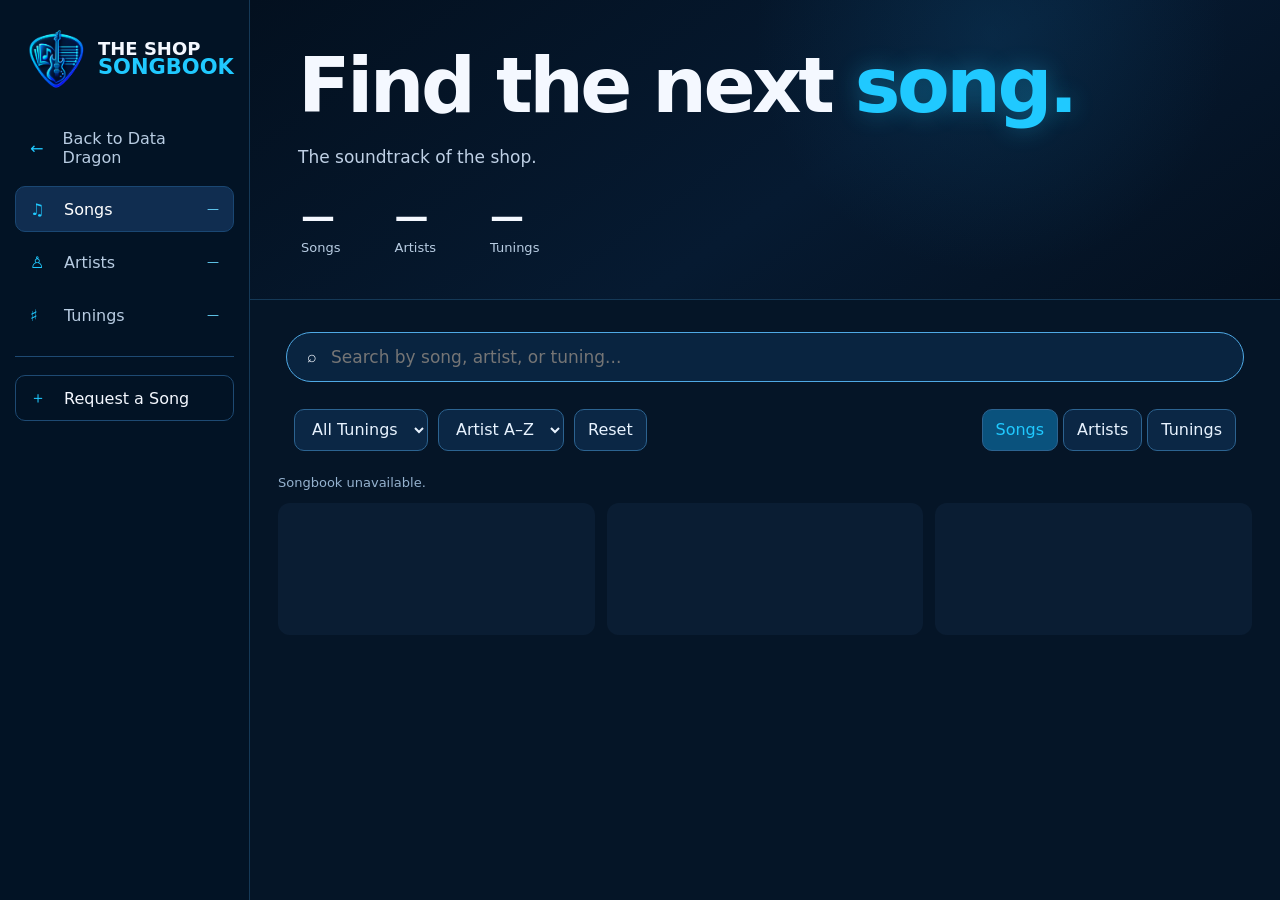
<file: index.html>
<!doctype html><html lang="en"><head><meta charset="utf-8"><meta name="viewport" content="width=device-width,initial-scale=1,viewport-fit=cover"><meta name="theme-color" content="#061426"><meta name="description" content="The Shop Songbook: songs, lyrics, artists, and guitar tunings."><title>The Shop Songbook</title><link rel="icon" type="image/png" sizes="128x128" href="favicon.png"><link rel="shortcut icon" type="image/png" href="favicon.png"><style>
*{box-sizing:border-box}:root{--line:#1e4a73;--text:#f4f8ff;--cyan:#20c9ff;--tune:#0b6495;--tune-border:#54ddff}html{scroll-behavior:smooth;color-scheme:dark}body{margin:0;font-family:Inter,Segoe UI,system-ui,sans-serif;color:var(--text);background:radial-gradient(circle at 72% 12%,#0d477055,transparent 30%),linear-gradient(145deg,#03101f,#061a31 56%,#04101f);min-height:100vh}button,input,select,a{font:inherit}.app{display:grid;grid-template-columns:250px minmax(0,1fr);min-height:100vh}.sidebar{position:sticky;top:0;height:100vh;padding:24px 15px;border-right:1px solid #153957;background:#031325f2;z-index:30}.brand{display:flex;align-items:center;gap:10px;padding:3px 9px 26px}.brand img{width:64px;height:64px;object-fit:contain}.brand-text{font-weight:850;line-height:.92;font-size:18px;white-space:nowrap}.brand-text span{display:block;color:var(--cyan);font-size:21px}.nav{display:grid;gap:7px}.nav a,.nav button{display:flex;align-items:center;gap:12px;min-height:46px;width:100%;padding:11px 14px;border:1px solid transparent;border-radius:10px;color:#b8cce2;background:transparent;text-decoration:none;text-align:left;cursor:pointer}.nav a:hover,.nav button:hover,.nav .active{background:#102d50;border-color:#1a4773;color:#fff}.nav-count{margin-left:auto;color:#69d9ff;font-size:12px}.ico{width:22px;color:var(--cyan)}.main{min-width:0;background:#051527;min-height:100vh}.hero{padding:50px 48px 28px;background:radial-gradient(circle at 72% 12%,#0d477055,transparent 30%),linear-gradient(145deg,#03101f,#061a31 56%,#04101f);border-bottom:1px solid #153957}.hero h1{font-size:clamp(43px,6vw,78px);line-height:.95;margin:0 0 24px;letter-spacing:-.045em}.hero h1 span{color:var(--cyan);text-shadow:0 0 24px #20c9ff55}.tagline{color:#bfd0e5;font-size:17px;margin:0 0 32px}.search{display:flex;align-items:center;gap:12px;width:min(980px,100%);border:1px solid #4fa9e5;background:#0b2847cc;border-radius:34px;padding:0 20px}.search input{width:100%;height:48px;border:0;outline:0;background:transparent;color:#fff;font-size:17px}.stats{display:flex;gap:54px;flex-wrap:wrap;margin:26px 3px 0}.stat strong{display:block;font-size:34px;line-height:1}.stat small{display:block;color:#b8cce2;margin-top:7px;font-size:13px}.updated{margin-top:16px;color:#a7bfd8;font-size:13px}.content{padding:20px 28px 62px;background:#051527}.sticky-controls{position:sticky;top:0;z-index:50;background:#051527;backdrop-filter:blur(16px);padding:12px 8px 0;border-bottom:0;box-shadow:none}.sticky-controls .search{width:100%;max-width:none;margin-bottom:16px}.toolbar{position:static;display:flex;align-items:center;gap:10px;flex-wrap:wrap;margin-bottom:0;padding:11px 8px;background:transparent;border-bottom:0;backdrop-filter:none}.toolbar select,.toolbar button{height:42px;border:1px solid #2c6390;border-radius:10px;background:#0b2745;color:#e8f3ff;padding:0 13px;cursor:pointer}.views{margin-left:auto;display:flex;gap:5px}.views button.active{background:#0a527d;color:var(--cyan)}.chips{display:flex;gap:7px;flex-wrap:wrap;margin-bottom:12px}.chip{border:1px solid #4fa9e5;background:#0b3658;color:#dff7ff;border-radius:999px;padding:7px 11px;cursor:pointer}.chip.tuning-chip{border-color:var(--tune-border);background:var(--tune);color:#fff}.results{color:#95b2cf;font-size:13px}.grid{display:grid;grid-template-columns:repeat(3,minmax(250px,1fr));gap:12px}.card{padding:17px;background:linear-gradient(145deg,#0a2039,#0a1b31);border:1px solid var(--line);border-radius:12px;box-shadow:0 9px 26px #0003;transition:.16s}.card:hover{transform:translateY(-3px);border-color:var(--cyan);box-shadow:0 0 0 1px #4fa9e533,0 12px 30px #4fa9e518}.artist{padding:0;border:0;background:none;color:var(--cyan);font-size:14px;font-weight:800;cursor:pointer}.title{font-size:20px;font-weight:850;margin:5px 0 13px}.badges{display:flex;gap:7px;flex-wrap:wrap}.pill{min-height:28px;border-radius:999px;padding:4px 10px;font-size:12px;text-decoration:none;border:1px solid #3f75a5;background:#173b61;color:#e7f3ff;cursor:pointer;transition:.14s}.pill:hover{transform:translateY(-2px) scale(1.025);box-shadow:0 6px 14px #0006}.pill.tuning.active{border-color:var(--tune-border);background:var(--tune);color:#fff;box-shadow:0 0 0 2px #4fa9e533,0 0 16px #20c9ff55}.pill.lyrics{border-color:#29894d;background:#0d6b31}.pill.nolyrics{border-color:#f87171;background:#991b1b;color:#fff}.directory{display:none;grid-template-columns:repeat(4,minmax(180px,1fr));gap:10px}.directory.show{display:grid}.dircard{padding:18px;border:1px solid var(--line);border-radius:12px;background:#0a2039;cursor:pointer;color:#fff;text-align:left}.dircard:hover{border-color:var(--cyan);transform:translateY(-2px)}.dircard strong{display:block;color:var(--cyan)}.dircard span{color:#8eabc8;font-size:13px}.arrow{float:right;color:var(--cyan)}.empty{grid-column:1/-1;padding:25px;border:1px solid var(--line);border-radius:12px;color:#9cb6cf}.more[hidden]{display:none!important}.more{display:block;margin:24px auto 0;padding:12px 22px;border:1px solid #2e7dab;border-radius:999px;background:#0a3659;color:#fff;cursor:pointer}.top{position:fixed;right:20px;bottom:20px;min-width:58px;height:46px;padding:0 15px;border:1px solid #4fa9e5;border-radius:999px;background:#092c4b;color:#fff;font-weight:750;opacity:0;visibility:hidden}.top.show{opacity:1;visibility:visible}.mobile{display:none;position:sticky;top:0;z-index:40;padding:10px 14px;background:#041426f3;border-bottom:1px solid #153957}.mobile img{width:38px;height:38px;object-fit:contain}.mobile-title{font-weight:850}.mobile-title .songbook{color:var(--cyan)}.hamb{border:1px solid #0a527d;border-radius:9px;background:#0b2745;color:#fff;padding:8px 12px}.skeleton{height:132px;border-radius:12px;background:linear-gradient(90deg,#0a1d33 25%,#123556 38%,#0a1d33 63%);background-size:400% 100%;animation:shine 1.25s infinite}@keyframes shine{to{background-position:-400% 0}}@media(max-width:1180px){.grid{grid-template-columns:repeat(2,1fr)}.directory{grid-template-columns:repeat(3,1fr)}}@media(max-width:820px){.app{display:block}.mobile{display:flex;justify-content:space-between;align-items:center}.sidebar{position:fixed;left:0;top:59px;bottom:0;width:265px;height:auto;transform:translateX(-105%);transition:.2s;z-index:80}.sidebar.open{transform:none}.hero{padding:34px 18px 24px}.content{padding:14px 12px}.sticky-controls{top:60px;padding:10px 0 0;border-top:1px solid #153957}.sticky-controls .search{margin:0 0 16px}.sticky-controls .search input{height:46px}.grid{grid-template-columns:1fr}.directory{grid-template-columns:repeat(2,1fr)}.sticky-controls{position:static;top:auto;z-index:auto;background:transparent;backdrop-filter:none;-webkit-backdrop-filter:none;padding-top:10px;border:0;box-shadow:none}.mobile{border-bottom:1px solid #54ddff}.content{padding-top:0}}@media(max-width:520px){.hero h1{font-size:40px}.toolbar{display:grid;grid-template-columns:1fr 1fr}.toolbar select,.toolbar button{width:100%}.views{grid-column:1/-1;grid-row:2;margin:0;display:grid;grid-template-columns:repeat(3,1fr);gap:5px}.toolbar>#reset{grid-column:1/-1;grid-row:3;width:100%}.directory{grid-template-columns:1fr}}

.nav-request{margin-top:18px;padding-top:18px;border-top:1px solid var(--line)}.nav-request a{display:flex;align-items:center;gap:12px;min-height:46px;width:100%;padding:11px 14px;border:1px solid var(--line);border-radius:10px;color:var(--text);background:transparent;text-decoration:none}.nav-request a:hover{border-color:var(--cyan);color:var(--cyan)}</style></head><body><div class="mobile"><button id="hamb" class="hamb">☰</button><div class="mobile-title">THE SHOP <span class="songbook">SONGBOOK</span></div><img src="logo.png" alt="The Shop Songbook logo"></div><div class="app"><aside id="sidebar" class="sidebar"><div class="brand"><img src="logo.png" alt="The Shop Songbook logo"><div class="brand-text">THE SHOP<span>SONGBOOK</span></div></div><nav class="nav"><a href="https://datadragontechnologies.com/"><span class="ico">←</span>Back to Data Dragon</a><button class="active" data-mode="songs"><span class="ico">♫</span>Songs<span id="sideSongs" class="nav-count">—</span></button><button data-mode="artists"><span class="ico">♙</span>Artists<span id="sideArtists" class="nav-count">—</span></button><button data-mode="tunings"><span class="ico">♯</span>Tunings<span id="sideTunings" class="nav-count">—</span></button></nav><div class="nav-request"><a href="request.html"><span class="ico">＋</span>Request a Song</a></div></aside><main class="main"><section class="hero"><h1>Find the next <span>song.</span></h1><p class="tagline">The soundtrack of the shop.</p><div class="stats"><div class="stat"><strong id="songCount">—</strong><small>Songs</small></div><div class="stat"><strong id="artistCount">—</strong><small>Artists</small></div><div class="stat"><strong id="tuningCount">—</strong><small>Tunings</small></div></div><div id="updated" class="updated"></div></section><section class="content"><div class="sticky-controls"><label class="search"><span>⌕</span><input id="q" type="search" placeholder="Search by song, artist, or tuning..."></label><div class="toolbar"><select id="tun"><option value="">All Tunings</option></select><select id="sort"><option value="artist-asc">Artist A–Z</option><option value="artist-desc">Artist Z–A</option><option value="song-asc">Song A–Z</option><option value="song-desc">Song Z–A</option></select><button id="reset">Reset</button><div class="views"><button class="active" data-view="songs">Songs</button><button data-view="artists">Artists</button><button data-view="tunings">Tunings</button></div></div></div><div id="chips" class="chips"></div><p id="results" class="results">Loading songbook…</p><div id="grid" class="grid"><div class="skeleton"></div><div class="skeleton"></div><div class="skeleton"></div></div><div id="directory" class="directory"></div><button id="more" class="more" hidden style="display:none">Load more songs</button></section></main></div><button id="topButton" class="top">Top</button><script>
const API='https://script.google.com/macros/s/AKfycbx5EPKuoSLjsOj94G1Dufnq1PzZwuNo0cMUQ8ZMMns9fbKO67HFDgHr0zu7lkAAWOPI/exec',PAGE=60,$=s=>document.querySelector(s),q=$('#q'),tf=$('#tun'),sf=$('#sort'),grid=$('#grid'),dir=$('#directory'),more=$('#more'),results=$('#results');let songs=[],visible=PAGE,artistFilter='',tuningFilter='',mode='songs',updatedAt='';const norm=v=>String(v||'').normalize('NFD').replace(/[\u0300-\u036f]/g,'').toLowerCase(),esc=v=>String(v||'').replace(/[&<>"']/g,c=>({'&':'&amp;','<':'&lt;','>':'&gt;','"':'&quot;',"'":'&#39;'}[c])),lyrics=s=>'https://www.google.com/search?'+new URLSearchParams({q:`${s.artist} ${s.title} lyrics`}),fmt=x=>Number(x).toLocaleString();function tuningCounts(){const counts=new Map();songs.forEach(s=>String(s.tuning||'Unknown Tuning').split(',').map(x=>x.trim()).filter(Boolean).forEach(t=>counts.set(t,(counts.get(t)||0)+1)));return[...counts].sort((a,b)=>b[1]-a[1]||a[0].localeCompare(b[0]))}function allTunings(){return tuningCounts().map(([name])=>name)}function activeTuning(){return tuningFilter||tf.value}function updateSortOptions(nextMode=mode){const current=sf.value;const options=nextMode==='songs'?[['song-asc','Song A–Z'],['song-desc','Song Z–A'],['artist-asc','Artist A–Z'],['artist-desc','Artist Z–A']]:nextMode==='artists'?[['name-asc','Artist A–Z'],['name-desc','Artist Z–A'],['count-desc','Count ↓'],['count-asc','Count ↑']]:[['count-desc','Count ↓'],['count-asc','Count ↑'],['name-asc','Tuning A–Z'],['name-desc','Tuning Z–A']];sf.innerHTML=options.map(([value,label])=>`<option value="${value}">${label}</option>`).join('');const defaultValue=nextMode==='songs'?'song-asc':nextMode==='artists'?'name-asc':'count-desc';sf.value=options.some(([value])=>value===current)?current:defaultValue}function filtered(){const z=norm(q.value),t=activeTuning();let a=songs.filter(s=>(!z||norm(`${s.artist} ${s.title} ${s.tuning} ${s.searchAliases||''}`).includes(z))&&(!artistFilter||s.artist===artistFilter)&&(!t||String(s.tuning).split(',').map(x=>x.trim()).includes(t)));a.sort((x,y)=>{const A=norm(x.artist).localeCompare(norm(y.artist))||norm(x.title).localeCompare(norm(y.title)),S=norm(x.title).localeCompare(norm(y.title))||norm(x.artist).localeCompare(norm(y.artist));return sf.value==='artist-asc'?A:sf.value==='artist-desc'?-A:sf.value==='song-asc'?S:-S});return a}function renderChips(){const a=[];if(artistFilter)a.push(`<button class="chip" data-clear="artist">Artist: ${esc(artistFilter)} ×</button>`);if(activeTuning())a.push(`<button class="chip tuning-chip" data-clear="tuning">Tuning: ${esc(activeTuning())} ×</button>`);if(q.value.trim())a.push(`<button class="chip" data-clear="search">Search: ${esc(q.value.trim())} ×</button>`);$('#chips').innerHTML=a.join('')}function updateLoadMore(total){const shouldShow=mode==='songs'&&total>visible;more.hidden=!shouldShow;more.style.display=shouldShow?'block':'none'}function render(){const a=filtered(),selected=activeTuning();document.querySelectorAll('[data-mode]').forEach(b=>b.classList.toggle('active',b.dataset.mode===mode));document.querySelectorAll('[data-view]').forEach(b=>b.classList.toggle('active',b.dataset.view===mode));if(mode==='songs'){grid.style.display='grid';dir.classList.remove('show');grid.innerHTML=a.slice(0,visible).map(s=>`<article class="card"><button class="artist" data-artist="${esc(s.artist)}">${esc(s.artist)}</button><div class="title">${esc(s.title)}</div><div class="badges">${String(s.tuning).split(',').map(x=>x.trim()).filter(Boolean).map(x=>`<button class="pill tuning ${selected===x?'active':''}" data-tuning="${esc(x)}">${esc(x)}</button>`).join('')}<a class="pill ${s.hasLyrics?'lyrics':'nolyrics'}" href="${lyrics(s)}" target="_blank" rel="noopener">${s.hasLyrics?'Lyrics ↗':'Find Lyrics ↗'}</a></div></article>`).join('')||'<div class="empty">No matching songs.</div>';updateLoadMore(a.length);results.textContent=`Showing ${fmt(Math.min(visible,a.length))} of ${fmt(a.length)} songs`}else{const counts=new Map();a.forEach(s=>{if(mode==='artists')counts.set(s.artist,(counts.get(s.artist)||0)+1);else String(s.tuning).split(',').map(x=>x.trim()).filter(Boolean).forEach(t=>counts.set(t,(counts.get(t)||0)+1))});const items=[...counts].sort((x,y)=>sf.value==='count-asc'?x[1]-y[1]||x[0].localeCompare(y[0]):sf.value==='count-desc'?y[1]-x[1]||x[0].localeCompare(y[0]):sf.value==='name-desc'?y[0].localeCompare(x[0]):x[0].localeCompare(y[0]));grid.style.display='none';dir.classList.add('show');dir.innerHTML=items.map(([name,count])=>`<button class="dircard" data-directory-${mode==='artists'?'artist':'tuning'}="${esc(name)}"><span class="arrow">→</span><strong>${esc(name)}</strong><span>${fmt(count)} ${count===1?'song':'songs'}</span></button>`).join('')||'<div class="empty">No matching results.</div>';updateLoadMore(0);results.textContent=`${fmt(items.length)} ${mode}`}renderChips()}function changeMode(next){const changed=mode!==next;mode=next;visible=PAGE;if(changed)updateSortOptions(next);render();if(innerWidth<=820)$('#sidebar').classList.remove('open')}function timestamp(v){const d=new Date(v);return isNaN(d)?'':`Updated ${d.toLocaleDateString(undefined,{month:'short',day:'numeric',year:'numeric'})} • ${d.toLocaleTimeString(undefined,{hour:'numeric',minute:'2-digit'})}`}async function load(){try{const d=await(await fetch(API,{cache:'no-store'})).json();songs=d.songs||[];updatedAt=d.updatedAt||d.generatedAt||'';const ac=new Set(songs.map(s=>s.artist)).size,tc=allTunings().length;[['songCount',songs.length],['artistCount',ac],['tuningCount',tc],['sideSongs',songs.length],['sideArtists',ac],['sideTunings',tc]].forEach(([id,v])=>$('#'+id).textContent=fmt(v));if(updatedAt)$('#updated').textContent=timestamp(updatedAt);tf.innerHTML='<option value="">All Tunings</option>'+allTunings().map(x=>`<option>${esc(x)}</option>`).join('');render()}catch(err){results.textContent='Songbook unavailable.'}}q.oninput=()=>{artistFilter='';visible=PAGE;render()};tf.onchange=()=>{tuningFilter=tf.value;visible=PAGE;changeMode('songs')};sf.onchange=render;$('#reset').onclick=()=>{q.value='';tf.value='';tuningFilter='';artistFilter='';mode='';changeMode('songs')};more.onclick=()=>{visible+=PAGE;render()};document.addEventListener('click',ev=>{const modeButton=ev.target.closest('[data-mode]');if(modeButton){changeMode(modeButton.dataset.mode);return}const viewButton=ev.target.closest('[data-view]');if(viewButton){changeMode(viewButton.dataset.view);return}const artist=ev.target.closest('[data-artist],[data-directory-artist]');if(artist){artistFilter=artist.dataset.artist||artist.dataset.directoryArtist;changeMode('songs');return}const tuning=ev.target.closest('[data-tuning],[data-directory-tuning]');if(tuning){const chosen=tuning.dataset.tuning||tuning.dataset.directoryTuning;tuningFilter=activeTuning()===chosen?'':chosen;tf.value=tuningFilter;changeMode('songs');return}const clear=ev.target.closest('[data-clear]');if(clear){if(clear.dataset.clear==='artist')artistFilter='';if(clear.dataset.clear==='tuning'){tuningFilter='';tf.value=''}if(clear.dataset.clear==='search')q.value='';render()}});$('#hamb').onclick=()=>$('#sidebar').classList.toggle('open');addEventListener('scroll',()=>$('#topButton').classList.toggle('show',scrollY>450),{passive:true});$('#topButton').onclick=()=>scrollTo({top:0,behavior:'smooth'});updateSortOptions('songs');load();
</script></body></html>
</file>
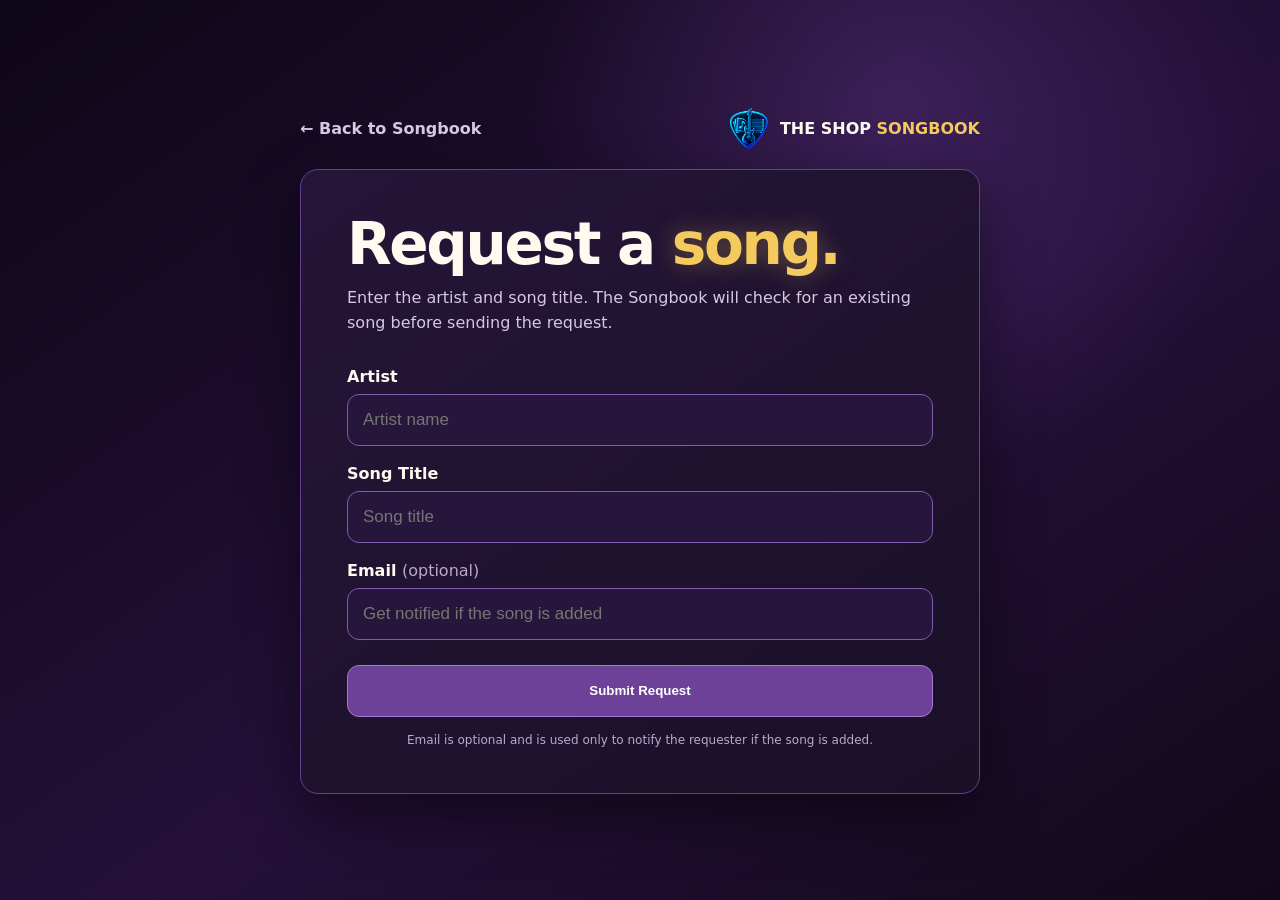
<file: request.html>
<!doctype html><html lang="en"><head><meta charset="utf-8"><meta name="viewport" content="width=device-width,initial-scale=1,viewport-fit=cover"><meta name="theme-color" content="#061426"><title>Request a Song | The Shop Songbook</title><link rel="icon" type="image/png" sizes="128x128" href="favicon.png"><style>
*{box-sizing:border-box}:root{--line:#1e4a73;--text:#f4f8ff;--cyan:#20c9ff;--tune:#0b6495;--tune-border:#54ddff;--page-bg:#051527;--sidebar-bg:#031325f2;--hero-a:#03101f;--hero-b:#061a31;--hero-c:#04101f;--hero-glow:#0d477055;--divider:#153957;--control-bg:#0b2745;--control-border:#2c6390;--card-a:#0a2039;--card-b:#0a1b31;--muted:#95b2cf;--soft-text:#b8cce2;--search-bg:#0b2847cc;--search-border:#4fa9e5;--active-bg:#0a527d;--chip-bg:#0b3658;--pill-bg:#173b61;--pill-border:#3f75a5;--more-bg:#0a3659;--top-bg:#092c4b;--mobile-bg:#041426f3}html{color-scheme:dark}body{margin:0;min-height:100vh;font-family:Inter,Segoe UI,system-ui,sans-serif;color:var(--text);background:radial-gradient(circle at 70% 12%,var(--hero-glow),transparent 31%),linear-gradient(145deg,var(--hero-a),var(--hero-b) 56%,var(--hero-c));display:grid;place-items:center;padding:28px 16px}.page{width:min(680px,100%)}.topline{display:flex;align-items:center;justify-content:space-between;gap:16px;margin-bottom:18px}.back{color:var(--soft-text);text-decoration:none;font-weight:750}.back:hover{color:var(--cyan)}.brand{display:flex;align-items:center;gap:9px;font-weight:900}.brand img{width:45px;height:45px;object-fit:contain}.brand span{color:var(--cyan)}.panel{border:1px solid var(--line);border-radius:18px;background:linear-gradient(145deg,var(--card-a),var(--card-b));box-shadow:0 22px 60px #0007;padding:clamp(24px,5vw,46px)}h1{font-size:clamp(36px,8vw,58px);line-height:.98;letter-spacing:-.04em;margin:0 0 13px}h1 span{color:var(--cyan);text-shadow:0 0 24px color-mix(in srgb,var(--cyan) 35%,transparent)}.intro{color:var(--soft-text);margin:0 0 31px;line-height:1.55}.field{display:grid;gap:8px;margin:0 0 18px}.field label{font-weight:800}.field input{width:100%;height:52px;border:1px solid var(--control-border);border-radius:12px;background:var(--control-bg);color:var(--text);padding:0 15px;font-size:17px;outline:0}.field input:focus{border-color:var(--cyan);box-shadow:0 0 0 3px color-mix(in srgb,var(--cyan) 20%,transparent)}.submit{width:100%;height:52px;border:1px solid var(--search-border);border-radius:12px;background:var(--active-bg);color:#fff;font-weight:900;cursor:pointer;margin-top:7px}.submit:hover{filter:brightness(1.12)}.submit:disabled{opacity:.58;cursor:not-allowed}.status{display:none;margin:18px 0 0;padding:13px 15px;border:1px solid var(--line);border-radius:11px;background:var(--page-bg);line-height:1.45}.status.show{display:block}.status.success{border-color:#2f9e58;color:#b9f6ca}.status.warn{border-color:var(--tune-border);color:var(--text)}.status.error{border-color:#f87171;color:#fecaca}.small{color:var(--muted);font-size:12px;margin:16px 0 0;text-align:center}@media(max-width:520px){body{padding:16px 12px;place-items:start center}.topline{align-items:flex-start}.brand div{display:none}.panel{padding:25px 18px;border-radius:14px}.brand img{width:40px;height:40px}}
</style><link rel="stylesheet" href="theme.css"></head><body><main class="page"><div class="topline"><a class="back" href="index.html">← Back to Songbook</a><div class="brand"><img src="logo.png" alt="The Shop Songbook logo"><div>THE SHOP <span>SONGBOOK</span></div></div></div><section class="panel"><h1>Request a <span>song.</span></h1><p class="intro">Enter the artist and song title. The Songbook will check for an existing song before sending the request.</p><form id="requestForm" novalidate><div class="field"><label for="artist">Artist</label><input id="artist" name="artist" type="text" autocomplete="off" maxlength="120" required placeholder="Artist name"></div><div class="field"><label for="title">Song Title</label><input id="title" name="title" type="text" autocomplete="off" maxlength="160" required placeholder="Song title"></div><div class="field"><label for="email">Email <span style="font-weight:500;color:var(--muted)">(optional)</span></label><input id="email" name="email" type="email" autocomplete="email" maxlength="254" placeholder="Get notified if the song is added"></div><button id="submit" class="submit" type="submit">Submit Request</button><div id="status" class="status" role="status" aria-live="polite"></div></form><p class="small">Email is optional and is used only to notify the requester if the song is added.</p></section></main><script>
const API='https://script.google.com/macros/s/AKfycbx5EPKuoSLjsOj94G1Dufnq1PzZwuNo0cMUQ8ZMMns9fbKO67HFDgHr0zu7lkAAWOPI/exec';
const form=document.querySelector('#requestForm'),artist=document.querySelector('#artist'),title=document.querySelector('#title'),email=document.querySelector('#email'),button=document.querySelector('#submit'),statusBox=document.querySelector('#status');
const norm=v=>String(v||'').normalize('NFD').replace(/[\u0300-\u036f]/g,'').toLowerCase().replace(/[^a-z0-9]+/g,' ').trim();
function show(message,type='warn'){statusBox.textContent=message;statusBox.className='status show '+type}
async function currentSongs(){const response=await fetch(API,{cache:'no-store'});if(!response.ok)throw new Error('Unable to check the Songbook.');const data=await response.json();return data.songs||[]}
form.addEventListener('submit',async event=>{event.preventDefault();const a=artist.value.trim(),t=title.value.trim(),m=email.value.trim();if(!a||!t){show('Please enter both the artist and song title.','error');return}button.disabled=true;button.textContent='Checking…';show('Checking the Songbook and existing requests…','warn');try{const songs=await currentSongs();const exists=songs.some(song=>norm(song.artist)===norm(a)&&norm(song.title)===norm(t));if(exists){show(`${a} — ${t} is already in the Songbook. No request was sent.`,'warn');return}button.textContent='Submitting…';const qs=new URLSearchParams({action:'requestSong',artist:a,title:t,email:m,_:Date.now()});const response=await fetch(API+'?'+qs.toString(),{method:'GET',cache:'no-store',redirect:'follow'});if(!response.ok)throw new Error('The request service did not respond.');const result=await response.json();if(result.status==='duplicate'||result.duplicate===true){show('That song has already been requested. No duplicate request was added.','warn');return}if(result.status!=='success'&&result.success!==true)throw new Error(result.message||'The request could not be submitted.');show(`Request submitted! ${a} — ${t} has been added to the request list. Thanks for helping grow The Shop Songbook!`,'success');form.reset()}catch(error){show(error.message||'The request could not be submitted. Please try again.','error')}finally{button.disabled=false;button.textContent='Submit Request'}});
</script></body></html>
</file>
<file: theme.css>
:root{
--line:#653f91;--text:#fffaf0;--cyan:#f4c95d;--tune:#68429a;--tune-border:#d5a6ff;
--page-bg:#120b1c;--sidebar-bg:#100817f2;--hero-a:#0e0717;--hero-b:#241039;--hero-c:#11091a;--hero-glow:#7846aa55;
--divider:#755099;--control-bg:#27163b;--control-border:#805cac;--card-a:#251538;--card-b:#1a1028;
--muted:#bca8cf;--soft-text:#d6c7e3;--search-bg:#2c1944cc;--search-border:#a579cf;--active-bg:#6c4197;
--chip-bg:#38204f;--pill-bg:#40285b;--pill-border:#8766aa;--more-bg:#392052;--top-bg:#2d1942;--mobile-bg:#12091cf3;
}
</file>
